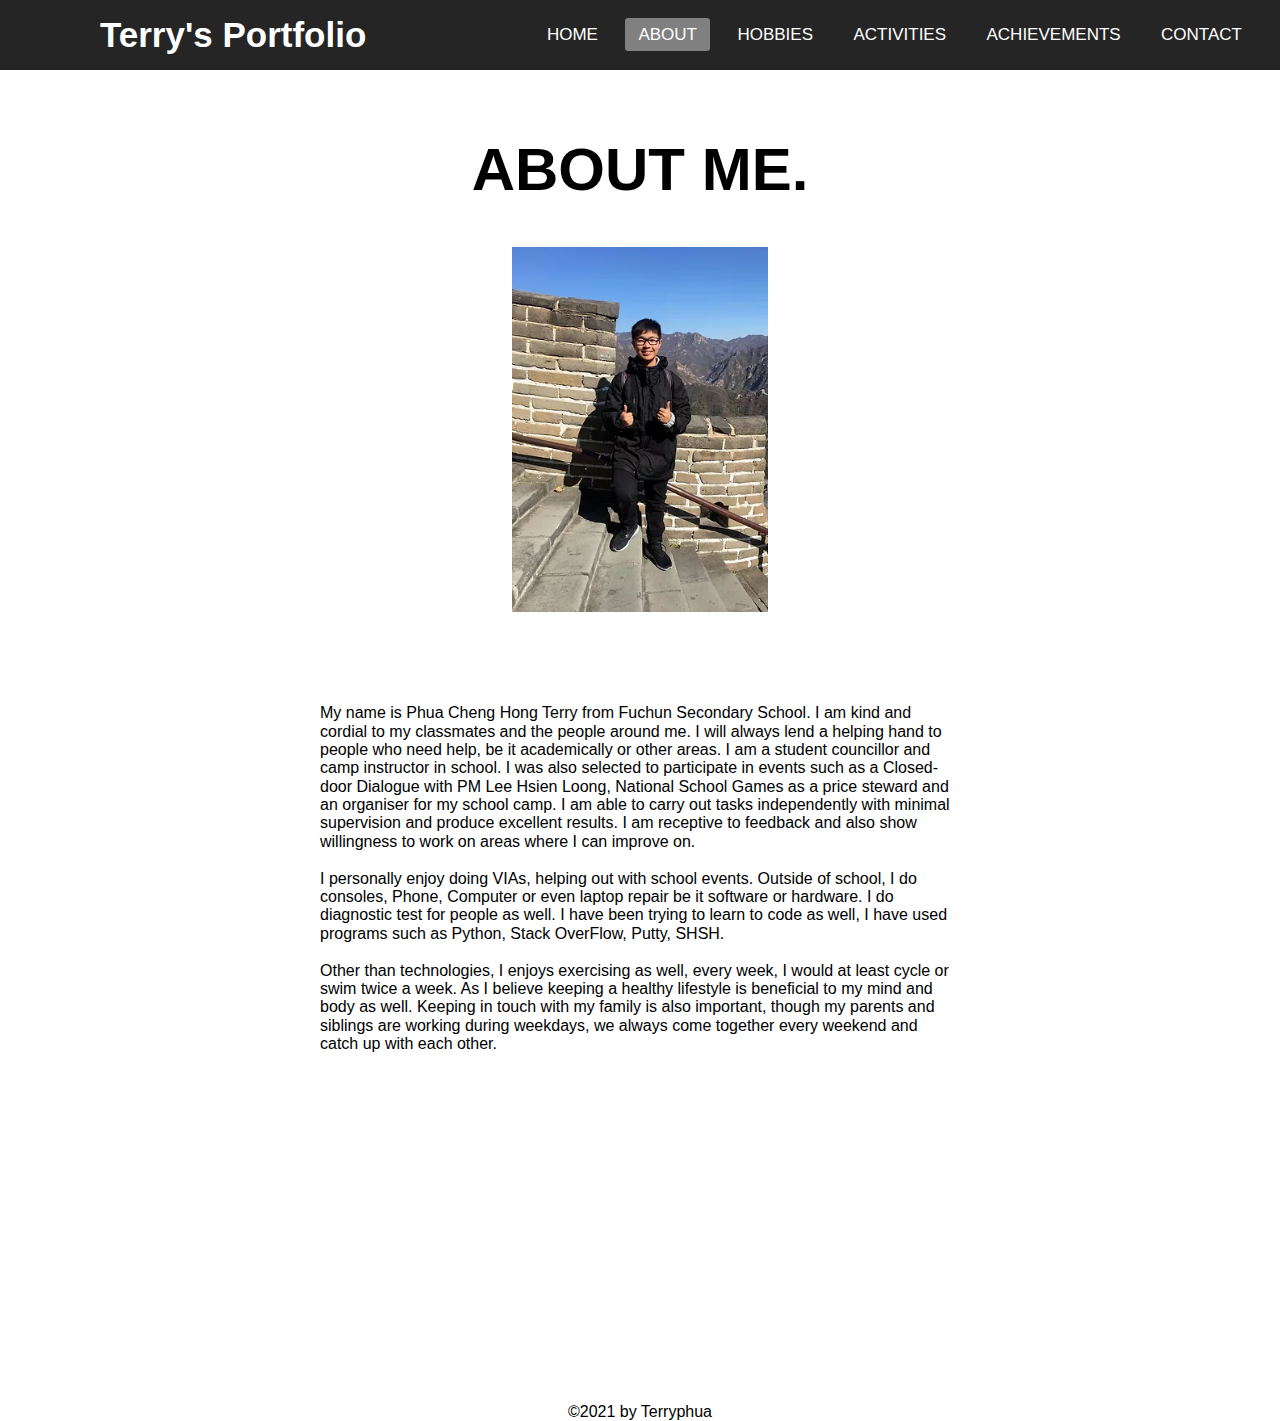
<file: about.html>
<!DOCTYPE html>
<html lang="en" dir="ltr">
  <head>
    <meta charset="utf-8">
    <title>About | Portfolio</title>
    <meta name="viewport" content="width=device-width, initial-scale=1.0">
    <link rel="stylesheet" href="style.css">
    <link rel="stylesheet" href="normalize.css">
    <link rel="stylesheet" href="https://cdnjs.cloudflare.com/ajax/libs/font-awesome/5.15.3/css/all.min.css"/>
  </head>
  <body>


    <nav>
      <input type="checkbox" id="check">
      <label for="check" class="checkbtn">
        <i class="fas fa-bars"></i>
      </label>
      <label class="logo">Terry's Portfolio</label>
      <ul>
        <li><a href="index.html">Home</a></li>
        <li><a class="active" href="about.html">About</a></li>
        <li><a href="hobbies.html">Hobbies</a></li>
        <li><a href="activities.html">Activities</a></li>
        <li><a href="achievements.html">Achievements</a></li>
        <li><a href="contact.html">Contact</a></li>
      </ul>
    </nav>
    <div>
      <h1 style=font-size:60px> ABOUT ME.</h1>
    </div>

    <br><br>
    <img src="Images/about.png" alt="me" style="width:20%; height:100%">
    <div class="summary-memore"></div>
      <div style = "position:relative; width:50%; height:50%">
     My name is Phua Cheng Hong Terry from Fuchun Secondary School. I am kind and cordial to my classmates and the people around me. I will always lend a helping hand to people who need help, be it academically or other areas. I am a student councillor and camp instructor in school. I was also selected to participate in events such as a Closed-door Dialogue with PM Lee Hsien Loong, National School Games as a price steward and an organiser for my school camp. I am able to carry out tasks independently with minimal supervision and produce excellent results. I am receptive to feedback and also show willingness to work on areas where I can improve on.<br><br>
    I personally enjoy doing VIAs, helping out with school events. Outside of school, I do consoles, Phone, Computer or even laptop repair be it software or hardware. I do diagnostic test for people as well. I have been trying to learn to code as well, I have used programs such as Python, Stack OverFlow, Putty, SHSH. <br><br>
    Other than technologies, I enjoys exercising as well, every week, I would at least cycle or swim twice a week. As I believe keeping a healthy lifestyle is beneficial to my mind and body as well. Keeping in touch with my family is also important, though my parents and siblings are working during weekdays, we always come together every weekend and catch up with each other.<br><br>
    </div> 

    <br><br><br><br><br><br><br><br><br><br><br><br><br><br><br><br><br><br><br><br><br><br><br>
    <div class="footer">
      <p>©2021 by Terryphua</p>
    </div>
  </body>
</html>
</file>
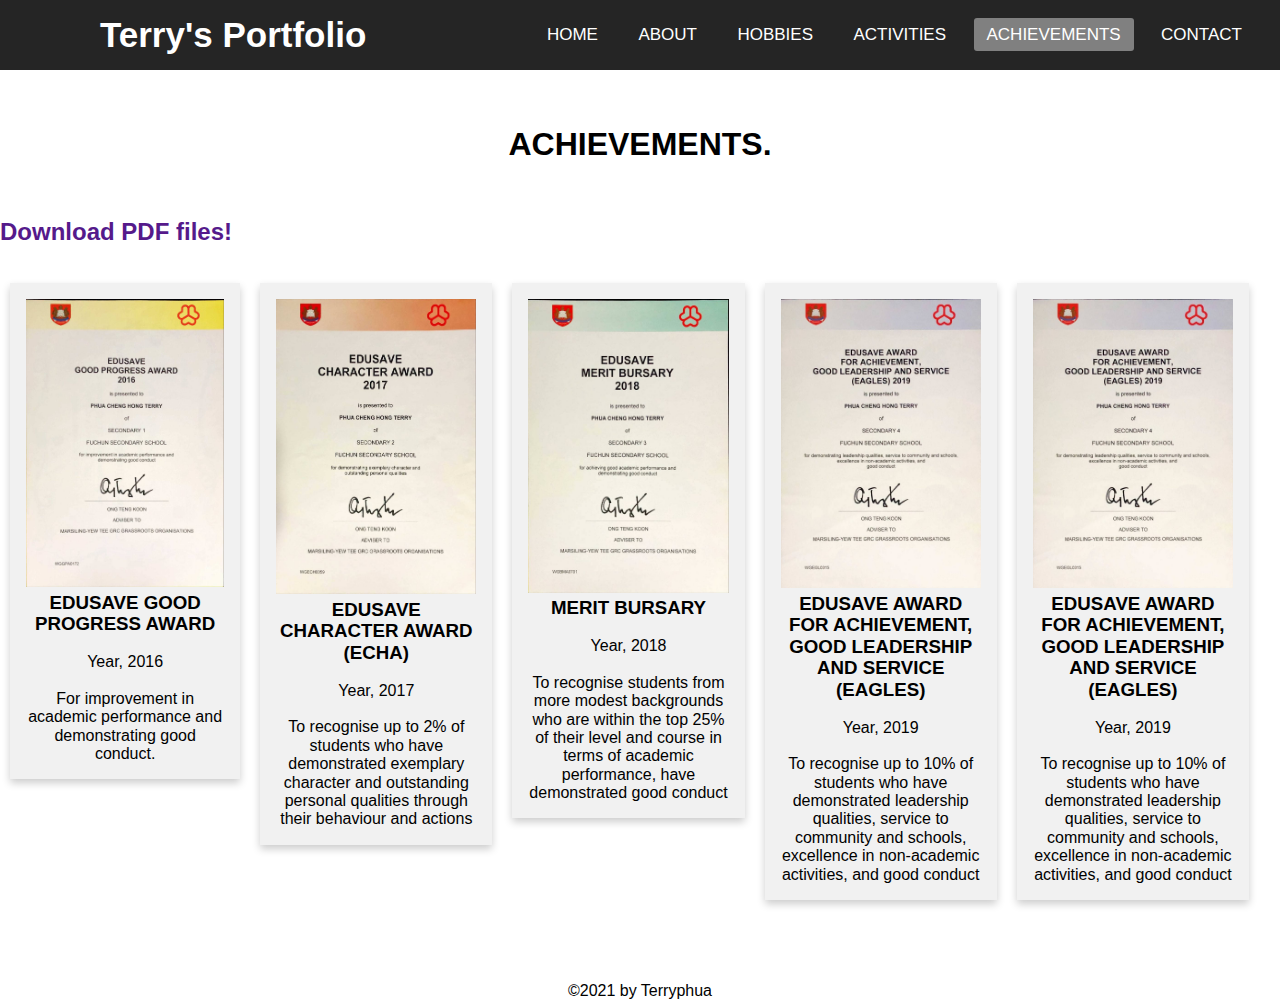
<file: achievements.html>
<!DOCTYPE html>
<html lang="en" dir="ltr">
  <head>
    <meta charset="utf-8">
    <title>Achievements | Portfolio</title>
    <meta name="viewport" content="width=device-width, initial-scale=1.0">
    <link rel="stylesheet" href="achievements.css">
    <link rel="stylesheet" href="normalize.css">
    <link rel="stylesheet" href="https://cdnjs.cloudflare.com/ajax/libs/font-awesome/5.15.3/css/all.min.css"/>
  </head>
  <body>
    <nav>
      <input type="checkbox" id="check">
      <label for="check" class="checkbtn">
        <i class="fas fa-bars"></i>
      </label>
      <label class="logo">Terry's Portfolio</label>
      <ul>
        <li><a href="index.html">Home</a></li>
        <li><a href="about.html">About</a></li>
        <li><a href="hobbies.html">Hobbies</a></li>
        <li><a href="activities.html">Activities</a></li>
        <li><a class="active" href="achievements.html">Achievements</a></li>
        <li><a href="contact.html">Contact</a></li>
      </ul>
    </nav>

    <div>
        <br><br><h1> ACHIEVEMENTS.</h1><br><br>
        <h2><a href="" target="_blank">Download PDF files!</a></h2>
    </div>



        <div class="column">
            <br><br><div class="card">
            <img src="Images/achievements1.jpg" alt="me" style="width:100%; height:100%">
              <h3>EDUSAVE GOOD PROGRESS AWARD</h3>
              <br>
              <p>Year, 2016</p>
              <br>
              <p>For improvement in academic performance and demonstrating good conduct.</p>
            </div>
          </div>

        <div class="row">
          <div class="column">
            <br><br><div class="card">
            <img src="Images/achievements2.jpg" alt="me" style="width:100%; height:100%">
              <h3>EDUSAVE CHARACTER AWARD (ECHA)</h3>
              <br>
              <p>Year, 2017</p>
              <br>
              <p>To recognise up to 2% of students who have demonstrated exemplary character and outstanding personal qualities through their behaviour and actions</p>
            </div>
          </div>

          <div class="column">
            <br><br><div class="card">
            <img src="Images/achievements3.jpg" alt="me" style="width:100%; height:100%">
              <h3>MERIT BURSARY</h3>
              <br>
              <p>Year, 2018</p>
              <br>
              <p>To recognise students from more modest backgrounds who are within the top 25% of their level and course in terms of academic performance, have demonstrated good conduct</p>
            </div>
          </div>
          
          <div class="column">
            <br><br><div class="card">
                <img src="Images/achievements4.jpg" alt="me" style="width:100%; height:100%">
              <h3>EDUSAVE AWARD FOR ACHIEVEMENT, GOOD LEADERSHIP AND SERVICE (EAGLES)</h3>
              <br>
              <p>Year, 2019</p>
              <br>
              <p>To recognise up to 10% of students who have demonstrated leadership qualities, service to community and schools, excellence in non-academic activities, and good conduct</p>
            </div>
          </div>
          
        <div class="column">
            <br><br><div class="card">
                <img src="Images/achievements5.jpg" alt="me" style="width:100%; height:100%">
              <h3>EDUSAVE AWARD FOR ACHIEVEMENT, GOOD LEADERSHIP AND SERVICE (EAGLES)</h3>
              <br>
              <p>Year, 2019</p>
              <br>
              <p>To recognise up to 10% of students who have demonstrated leadership qualities, service to community and schools, excellence in non-academic activities, and good conduct</p>
            </div>
          </div>
        
          
        <br><br><br><br>
        <div class="footer">
          <p>©2021 by Terryphua</p>
        </div>
  </body>
</html>
</file>
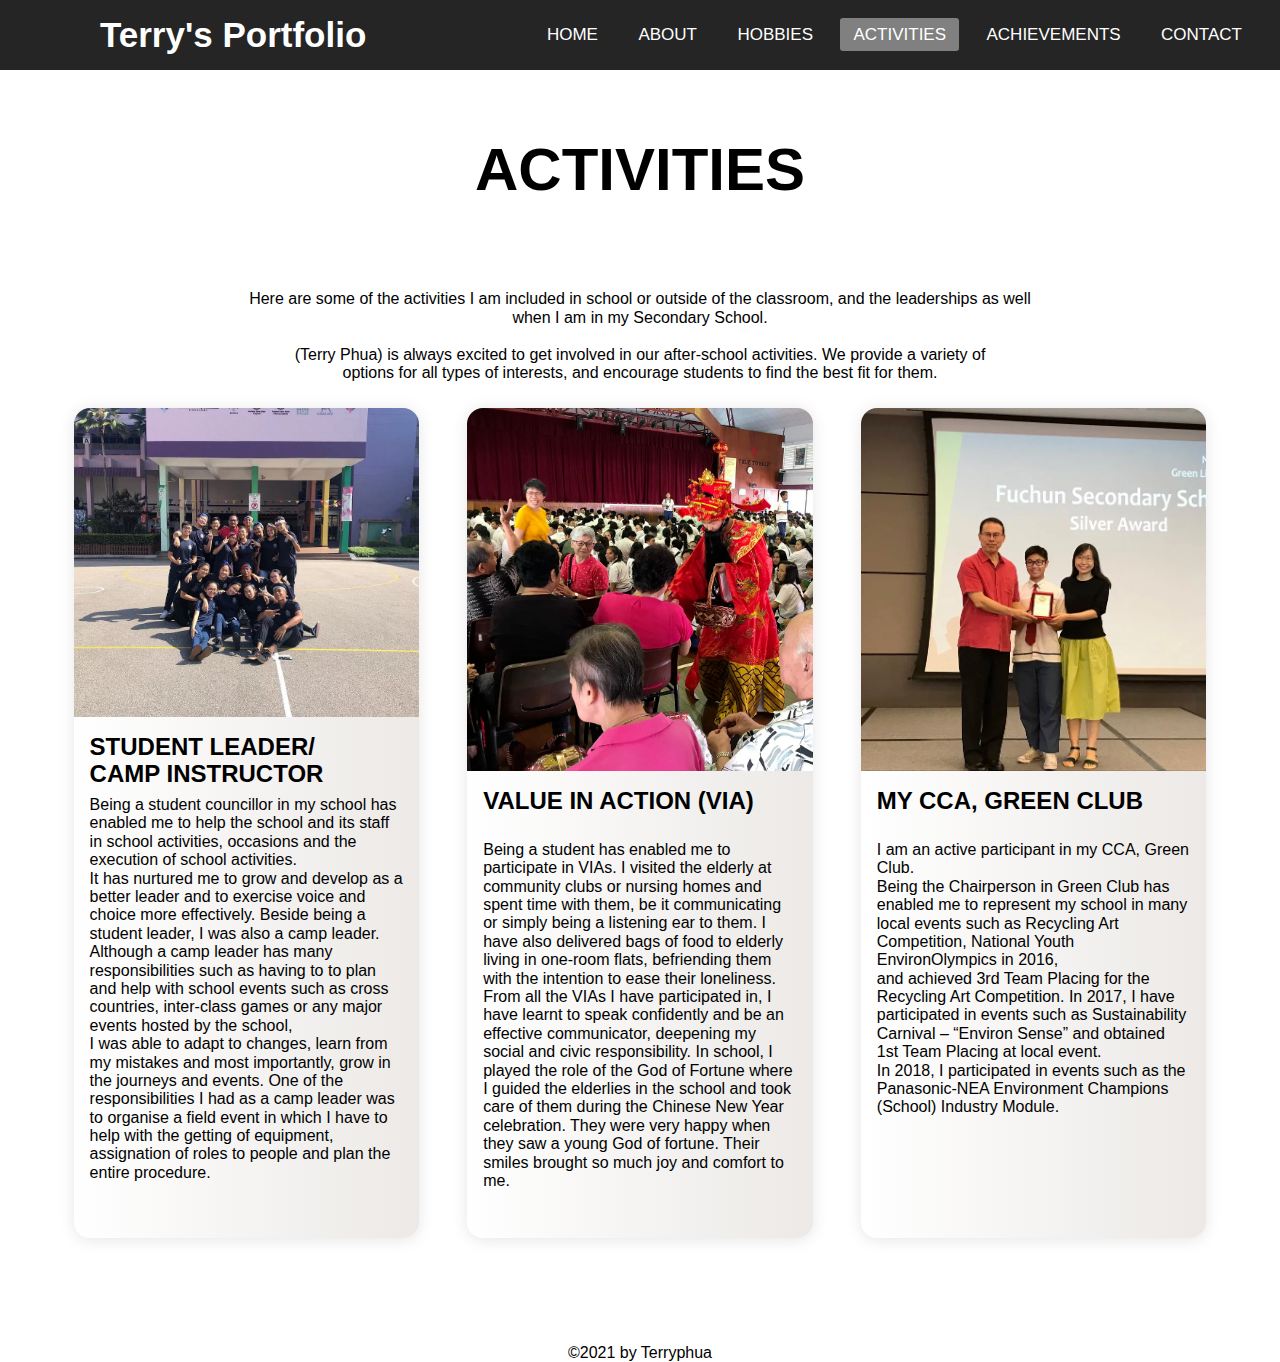
<file: activities.html>
<!DOCTYPE html>
<html lang="en" dir="ltr">
  <head>
    <meta charset="utf-8">
    <title>Activities | Portfolio</title>
    <meta name="viewport" content="width=device-width, initial-scale=1.0">
    <link rel="stylesheet" href="style.css">
    <link rel="stylesheet" href="normalize.css">
    <link rel="stylesheet" href="https://cdnjs.cloudflare.com/ajax/libs/font-awesome/5.15.3/css/all.min.css"/>
  </head>

  <body>
    <nav>
      <input type="checkbox" id="check">
      <label for="check" class="checkbtn">
        <i class="fas fa-bars"></i>
      </label>
      <label class="logo">Terry's Portfolio</label>
      <ul>
        <li><a href="index.html">Home</a></li>
        <li><a href="about.html">About</a></li>
        <li><a href="hobbies.html">Hobbies</a></li>
        <li><a class="active" href="activities.html">Activities</a></li>
        <li><a href="achievements.html">Achievements</a></li>
        <li><a href="contact.html">Contact</a></li>
      </ul>
    </nav>
  

  <div>
    <h1 style=font-size:60px>ACTIVITIES</h1>
    <div class="summary-memore">
      <p> Here are some of the activities I am included in school or outside of the classroom, and the leaderships as well when I am in my Secondary School.
        <br><br>
        (Terry Phua) is always excited to get involved in our after-school activities. We provide a variety of 
        <br>options for all types of interests, and encourage students to find the best fit for them.
        </p>
</div>


<br><br><br><br>
  <div class="container">
    <div class="card">
      <div class="card__header">
        <img src="Images/activities1.png" alt="" class="card__image" width="600">
      </div>
      <div class="card__body">
        <h4>STUDENT LEADER/<br>CAMP INSTRUCTOR</h4>
        <p>
  Being a student councillor in my school has enabled me to help the school and its staff in school activities, occasions and the execution of school activities. 
  <br> It has nurtured me to grow and develop as a better leader and to exercise voice and choice more effectively. Beside being a student leader, I was also a camp leader. 
  <br>Although a camp leader has many responsibilities such as having to to plan and help with school events such as cross countries, inter-class games or any major events hosted by the school, 
  <br>I was able to adapt to changes, learn from my mistakes and most importantly, grow in the journeys and events. One of the responsibilities I had as a camp leader was to organise a field event in which I have to help with the getting of equipment, 
  <br>assignation of roles to people and plan the entire procedure.</p>
      </div>
      <div class="card__footer">
        <div class="user">
          <div class="user__info">    
          </div>
        </div>
      </div>
    </div>
    <div class="card">
      <div class="card__header">
        <img src="Images/activities2.png" alt="Student leader" class="card__image" width="600">
      </div>
      
      
      <div class="card__body">
        <h4>VALUE IN ACTION (VIA)</h4>
        <p><br>Being a student has enabled me to participate in VIAs. I visited the elderly at community clubs or nursing homes and spent time with them, be it communicating or simply being a listening ear to them. I have also delivered bags of food to elderly living in one-room flats, befriending them with the intention to ease their loneliness. From all the VIAs I have participated in, I have learnt to speak confidently and be an effective communicator, deepening my social and civic responsibility. In school, I played the role of the God of Fortune where I guided the elderlies in the school and took care of them during the Chinese New Year celebration. They were very happy when they saw a young God of fortune. Their smiles brought so much joy and comfort to me.</p>
      </div>
      <div class="card__footer">
        <div class="user">
          <div class="user__info">
           
          </div>
        </div>
      </div>
    </div>
    <div class="card">
      <div class="card__header">
        <img src="Images/activities3.png" alt="VIA" width="600">
      </div>
      <div class="card__body">
  
        <h4>MY CCA, GREEN CLUB</h4>
        <p> <br> I am an active participant in my CCA, Green Club. <br>
        Being the Chairperson in Green Club has enabled me to represent my school in many local events such as Recycling Art Competition, National Youth EnvironOlympics in 2016, <br> and achieved 3rd Team Placing for the Recycling Art Competition. In 2017, I have participated in events such as Sustainability Carnival – “Environ Sense” and obtained 1st Team Placing at local event. <br> In 2018, I participated in events such as the Panasonic-NEA Environment Champions (School) Industry Module.</p>
          </div>
        </div>
      </div>
    </div>



  <br><br><br><br>
<div class="footer">
  <p>©2021 by Terryphua</p>
</div>

  </body>
</html>
</file>
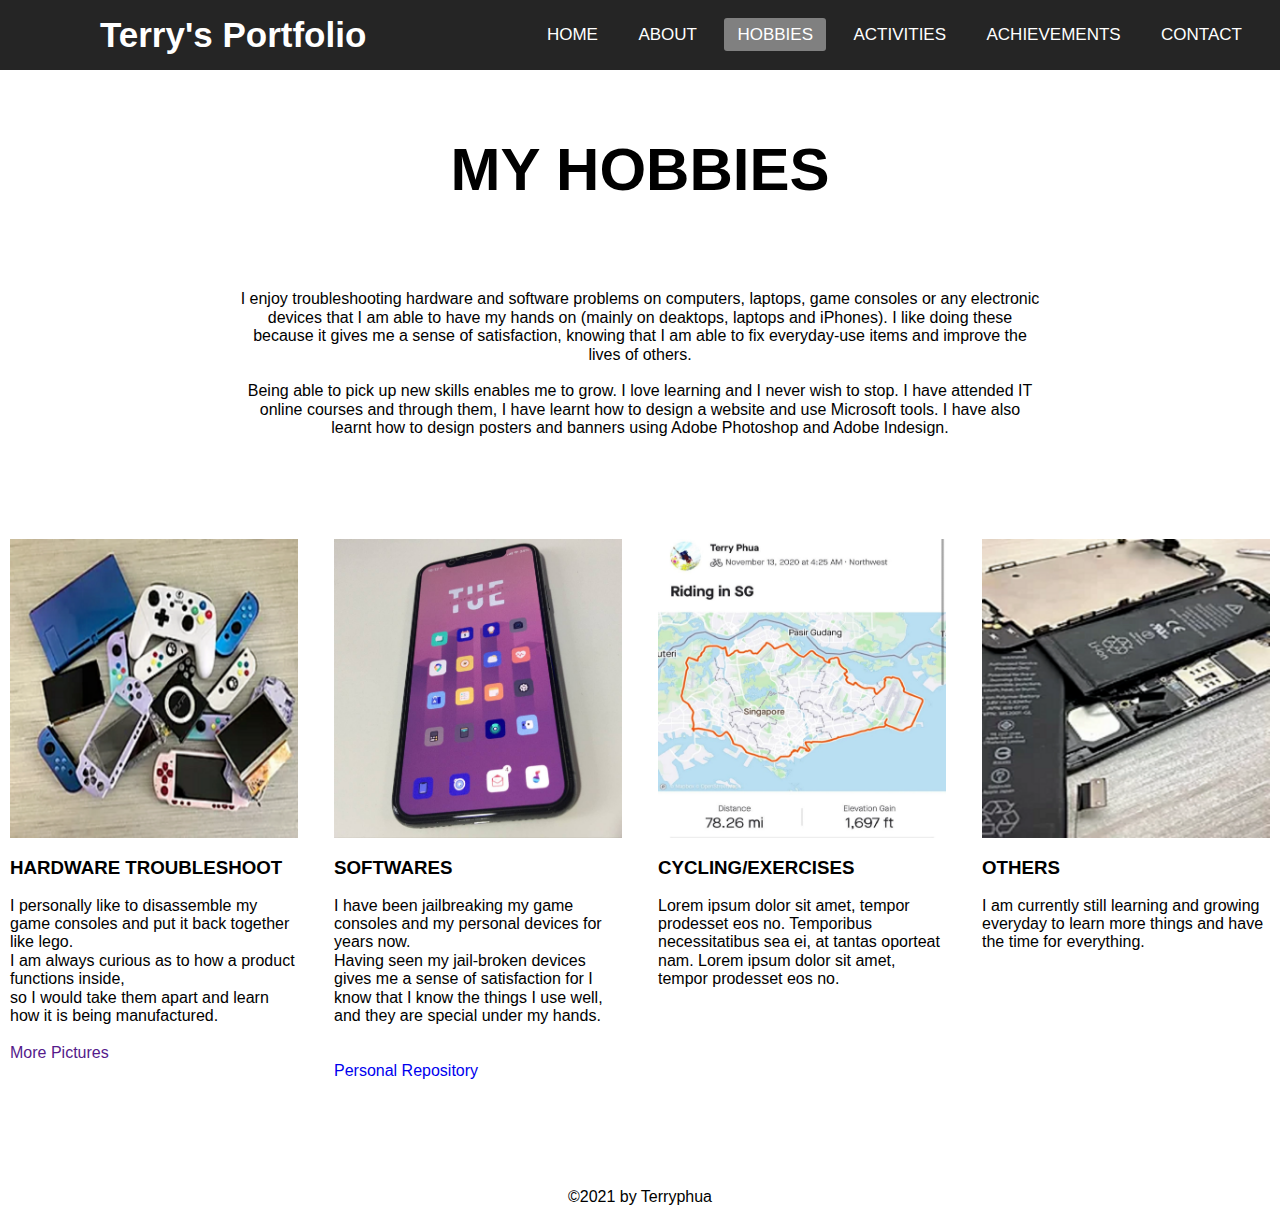
<file: hobbies.html>
<!DOCTYPE html>
<html lang="en" dir="ltr">
  <head>
    <meta charset="utf-8">
    <title>Hobbies | Portfolio</title>
    <meta name="viewport" content="width=device-width, initial-scale=1.0">
    <link rel="stylesheet" href="style.css">
    <link rel="stylesheet" href="normalize.css">
    <link rel="stylesheet" href="https://cdnjs.cloudflare.com/ajax/libs/font-awesome/5.15.3/css/all.min.css"/>
  </head>
  <body>
    <nav>
      <input type="checkbox" id="check">
      <label for="check" class="checkbtn">
        <i class="fas fa-bars"></i>
      </label>
      <label class="logo">Terry's Portfolio</label>
      
      <ul>
        <li><a href="index.html">Home</a></li>
        <li><a href="about.html">About</a></li>
        <li><a class="active" href="hobbies.html">Hobbies</a></li>
        <li><a href="activities.html">Activities</a></li>
        <li><a href="achievements.html">Achievements</a></li>
        <li><a href="contact.html">Contact</a></li>
      </ul>
    </nav>
 

  <div>
    <h1 style=font-size:60px>MY HOBBIES</h1>
  </div>

  <div class="summary-memore">
    <p>I enjoy troubleshooting hardware and software problems on computers, laptops, game consoles or any electronic devices that I am able to have my hands on (mainly on deaktops, laptops and iPhones). 
      I like doing these because it gives me a sense of satisfaction, knowing that I am able to fix everyday-use items and improve the lives of others. <br><br>

​

    Being able to pick up new skills enables me to grow. I love learning and I never wish to stop. I have attended IT online courses and through them, I have learnt how to design a website and use Microsoft tools. I have also learnt how to design posters and banners using Adobe Photoshop and Adobe Indesign.
    </div> 


<br><br><br><br><br><br><br><br>

<div class="row">
  <div class="column">
    <div class="content1">
      <img src="Images/hobbies1.png" alt="Hardwaretroubleshoot" style="width:100%">
      <br><h3>HARDWARE TROUBLESHOOT</h3><br>
      <p>I personally like to disassemble my game consoles and put it back together like lego.
        <br> I am always curious as to how a product functions inside,
        <br> so I would take them apart and learn how it is being manufactured.
        <br><br>


      <a href="">More Pictures</a>
      </p>
    </div>
  </div>

  <div class="column">
    <div class="content1">
    <img src="Images/hobbies2.jpg" alt="Softwares" style="width:100%">
    <br><h3> SOFTWARES</h3><br>
      <p>I have been jailbreaking my game consoles and my personal devices for years now. <br>
      Having seen my jail-broken devices gives me a sense of satisfaction for I know that I know the things I use well, and they are special under my hands.</p>
      <br><br>
      <a href="https://terryphua.github.io/theme.github.io/">Personal Repository</a>
    </div>
  </div>

  <div class="column">
    <div class="content1">
    <img src="Images/hobbies3.jpg" alt="Cycling"
    style="width:100%">
    <br><h3>CYCLING/EXERCISES</h3><br>
      <p>Lorem ipsum dolor sit amet, tempor prodesset eos no. Temporibus necessitatibus sea ei, at tantas oporteat nam. Lorem ipsum dolor sit amet, tempor prodesset eos no.</p>
    </div>
  </div>

  <div class="column">
    <div class="content1">
    <img src="Images/hobbies4.png" alt="Others" style="width:100%">
    <br><h3>OTHERS</h3><br>
      <p>I am currently still learning and growing everyday to learn more things and have the time for everything.</p>
    </div>
  </div>
</div>



  <br><br><br><br>
<div class="footer">
  <p>©2021 by Terryphua</p>
</div>

  </body>
</html>
</file>
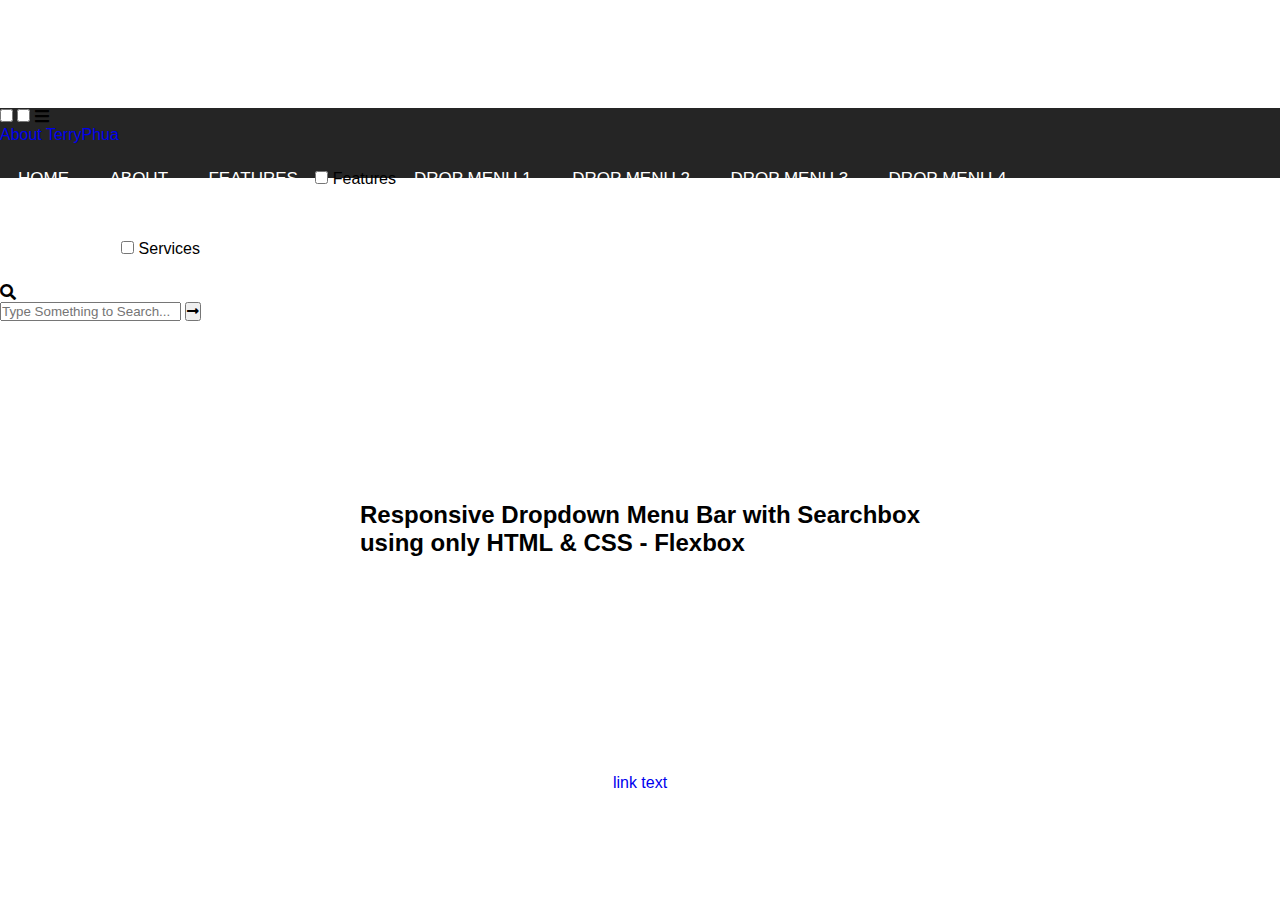
<file: index2.html>
<!DOCTYPE html>
<!-- Created By CodingNepal - www.codingnepalweb.com -->
<html lang="en">
<head>
  <meta charset="UTF-8">
  <meta name="viewport" content="width=device-width, initial-scale=1.0">
  <meta http-equiv="X-UA-Compatible" content="ie=edge">
  <title>Dropdown Menu with Search Box | CodingNepal</title>
  <link rel="stylesheet" href="style.css">
  <link rel="stylesheet" href="https://cdnjs.cloudflare.com/ajax/libs/font-awesome/5.15.3/css/all.min.css"/>
</head>



<body>
  <div class="wrapper">
    <nav>
      <input type="checkbox" id="show-search">
      <input type="checkbox" id="show-menu">
      <label for="show-menu" class="menu-icon"><i class="fas fa-bars"></i></label>
      <div class="content">
      <div class="logo"><a href="#">About TerryPhua</a></div>
        <ul class="links">
          <li><a href="#">Home</a></li>
          <li><a href="#">About</a></li>
          <li>
            <a href="#" class="desktop-link">Features</a>
            <input type="checkbox" id="show-features">
            <label for="show-features">Features</label>
            <ul>
              <li><a href="#">Drop Menu 1</a></li>
              <li><a href="#">Drop Menu 2</a></li>
              <li><a href="#">Drop Menu 3</a></li>
              <li><a href="#">Drop Menu 4</a></li>
            </ul>
          </li>
          <li>
            <a href="#" class="desktop-link">Services</a>
            <input type="checkbox" id="show-services">
            <label for="show-services">Services</label>
            <ul>
              <li><a href="#">Drop Menu 1</a></li>
              <li><a href="#">Drop Menu 2</a></li>
              <li><a href="#">Drop Menu 3</a></li>
              <li>              
            </ul>
          </li>
          <li><a href="youtube.com">Contact </a></li>
        </ul>
      </div>
      <label for="show-search" class="search-icon"><i class="fas fa-search"></i></label>
      <form action="#" class="search-box">
        <input type="text" placeholder="Type Something to Search..." required>
        <button type="submit" class="go-icon"><i class="fas fa-long-arrow-alt-right"></i></button>
      </form>
    </nav>
  </div>
  <div class="dummy-text">
    <h2>Responsive Dropdown Menu Bar with Searchbox</h2>
    <h2>using only HTML & CSS - Flexbox</h2>
  </div>

<a href="https://replit.com/@Terryphua/HTML-CSS-JS#contactme.html">link text</a>


  
</body>
</html>
</file>
<file: style.css>
@import url('https://fonts.googleapis.com/css2?family=Poppins:wght@200;300;400;500;600;700&display=swap');
*{
  padding: 0;
  margin: 0;
  text-decoration: none;
  list-style: none;
  box-sizing: border-box;
}
body{
  font-family: montserrat;


}
nav {
  background: rgb(37, 37, 37);
  height: 70px;
  width: 100%;
}
label.logo{
  color: white;
  font-size: 35px;
  line-height: 70px;
  padding: 0 100px;
  font-weight: bold;
}
nav ul{
  float: right;
  margin-right: 20px;
}
nav ul li{
  display: inline-block;
  line-height: 70px;
  margin: 0 5px;
}
nav ul li a{
  color: white;
  font-size: 17px;
  padding: 7px 13px;
  border-radius: 3px;
  text-transform: uppercase;
}
a.active,a:hover{
  background: grey;
  transition: .5s;
}
.checkbtn{
  font-size: 30px;
  color: white;
  float: right;
  line-height: 70px;
  margin-right: 40px;
  cursor: pointer;
  display: none;
}
#check{
  display: none;
}
@media (max-width: 1200px){
  label.logo{
    font-size: 30px;
    padding-left: 50px;
  }
  nav ul li a{
    font-size: 16px;
  }
}
@media (max-width: 1200px){
  .checkbtn{
    display: block;
  }
  ul{
    position: fixed;
    width: 20%;
    height: 70%;
    background: rgb(37, 37, 37);
    top: 9.5%;
    left: -100%;
    text-align: left;
    transition: all .5s;
  }
  nav ul li{
    display: block;
    margin: 50px 0;
    line-height: 30px;
  }
  nav ul li a{
    font-size: 20px;
  }
  a:hover,a.active{
    background: none;
    color: greenyellow;
  }
  #check:checked ~ ul{
    left: 0;
  }
}


/* Center website */
.main {
  max-width: 1000px;
  margin: auto;
}

h1 {
  font-size: 50%;
}

.row {
  margin: 8px -16px;
}

/* Add padding BETWEEN each column */
.row,
.row > .column {
  padding: 8px;
}

/* Create four equal columns that floats next to each other */
.column {
  float: left;
  width: 25%;
}

/* Clear floats after rows */ 
.row:after {
  content: "";
  display: table;
  clear: both;
}

/* Content */
.content1 {
  background-color: white;
  padding: 10px;
}

/* Responsive layout - makes a two column-layout instead of four columns */
@media screen and (max-width: 1024px) {
  .column {
    width: 50%;
  }
}

/* Responsive layout - makes the two columns stack on top of each other instead of next to each other */
@media screen and (max-width: 1024px) {
  .column {
    width: 100%;
  }
}

h1 {
  margin: 0 ;
  text-align: center;
  line-height:1;
  position: relative;
  top: 30px;
}

.summary-me{
  width:550px;
  margin: 0 auto;
  text-align: center;
  line-height:5;
  position: relative;
  top: 30px;
}

.summary-all{
  width:700px;
  margin: 0 auto;
  text-align: center;
  position: relative;
  top: 30px;
  line-height: 2.3;
}

.footer {
   position: relative;
   left: 0;
   bottom: 0;
   width: 100%;
   color: black;
   text-align: center;
}

.summary-memore{
  width:800px;
  margin: 0 auto;
  text-align: center;
  position: relative;
  top: 80px;
}





body {
  font-family: "Quicksand", sans-serif;
  display: grid;
  place-items: center;
  height: 100vh;
}


.container {
  display: flex;
  flex-wrap: wrap;
  justify-content: center;
  max-width: 1200px;
  margin-block: 2rem;
  gap: 3rem;
}

img {
  max-width: 100%;
  display: block;
  object-fit: cover;
}

.card {
  display: flex;
  flex-direction: column;
  width: clamp(20rem, calc(20rem + 2vw), 22rem);
  overflow: hidden;
  box-shadow: 0 .1rem 1rem rgba(0, 0, 0, 0.1);
  border-radius: 1em;
  background: #ECE9E6;
background: linear-gradient(to right, #FFFFFF, #ECE9E6);

}



.card__body {
  padding: 1rem;
  display: flex;
  flex-direction: column;
  gap: .5rem;
}


.tag {
  align-self: flex-start;
  padding: .25em .75em;
  border-radius: 1em;
  font-size: .75rem;
}

.tag + .tag {
  margin-left: .5em;
}

.tag-blue {
  background: #56CCF2;
background: linear-gradient(to bottom, #2F80ED, #56CCF2);
  color: #fafafa;
}

.tag-brown {
  background: #D1913C;
background: linear-gradient(to bottom, #FFD194, #D1913C);
  color: #fafafa;
}

.tag-red {
  background: #cb2d3e;
background: linear-gradient(to bottom, #ef473a, #cb2d3e);
  color: #fafafa;
}




.card__body h4 {
  font-size: 1.5rem;
  text-transform: capitalize;
}

.card__footer {
  display: flex;
  padding: 1rem;
  margin-top: auto;
}

.user {
  display: flex;
  gap: .5rem;
}

.user__image {
  border-radius: 50%;
}

.user__info > small {
  color: #666;
}
</file>
<file: achievements.css>
@import url('https://fonts.googleapis.com/css2?family=Poppins:wght@200;300;400;500;600;700&display=swap');
*{
  padding: 0;
  margin: 0;
  text-decoration: none;
  list-style: none;
  box-sizing: border-box;
}
body{
  font-family: montserrat;
  
}
nav{
  background: rgb(37, 37, 37);
  height: 70px;
  width: 100%;
}
label.logo{
  color: white;
  font-size: 35px;
  line-height: 70px;
  padding: 0 100px;
  font-weight: bold;
}
nav ul{
  float: right;
  margin-right: 20px;
}
nav ul li{
  display: inline-block;
  line-height: 70px;
  margin: 0 5px;
}
nav ul li a{
  color: white;
  font-size: 17px;
  padding: 7px 13px;
  border-radius: 3px;
  text-transform: uppercase;
}
a.active,a:hover{
  background: grey;
  transition: .5s;
}
.checkbtn{
  font-size: 30px;
  color: white;
  float: right;
  line-height: 70px;
  margin-right: 40px;
  cursor: pointer;
  display: none;
}
#check{
  display: none;
}
@media (max-width: 1200px){
  label.logo{
    font-size: 30px;
    padding-left: 50px;
  }
  nav ul li a{
    font-size: 16px;
  }
}
@media (max-width: 1200px){
  .checkbtn{
    display: block;
  }
  ul{
    position: fixed;
    width: 20%;
    height: 70%;
    background: rgb(37, 37, 37);
    top: 9.5%;
    left: -100%;
    text-align: left;
    transition: all .5s;
  }
  nav ul li{
    display: block;
    margin: 50px 0;
    line-height: 30px;
  }
  nav ul li a{
    font-size: 20px;
  }
  a:hover,a.active{
    background: none;
    color: greenyellow;
  }
  #check:checked ~ ul{
    left: 0;
  }
}



h1 {
  text-align: center;
  line-height:1;
  position: relative;
  top: 30%;
  font-size: 50px;
  word-break: break-all;
}

* {
  box-sizing: border-box;
}

body {
  font-family: Arial, Helvetica, sans-serif;
}

/* Float four columns side by side */
.column {
  float: left;
  width: 15%;
  padding: 0 10px;
  width: 19.55%;
}

/* Remove extra left and right margins, due to padding */
.row {margin: 0 -5px;}

/* Clear floats after the columns */
.row:after {
  content: "";
  display: table;
  clear: both;
}

/* Responsive columns */
@media screen and (max-width: 600px) {
  .column {
    width: 100%;
    display: block;
    margin-bottom: 20px;
  }
}

/* Style the counter cards */
.card {
  box-shadow: 0 4px 8px 0 rgba(0, 0, 0, 0.2);
  padding: 16px;
  text-align: center;
  background-color: #f1f1f1; 
  
}

.footer {
   position: absolute;
   left: 0;
   bottom: -100px;
   width: 100%;
   color: black;
   text-align: center;
}

.h2{
  text-align: center;
  line-height:1;
  position: relative;
  top: 30%;
  font-size: 50px;
  word-break: break-all;
}
</file>
